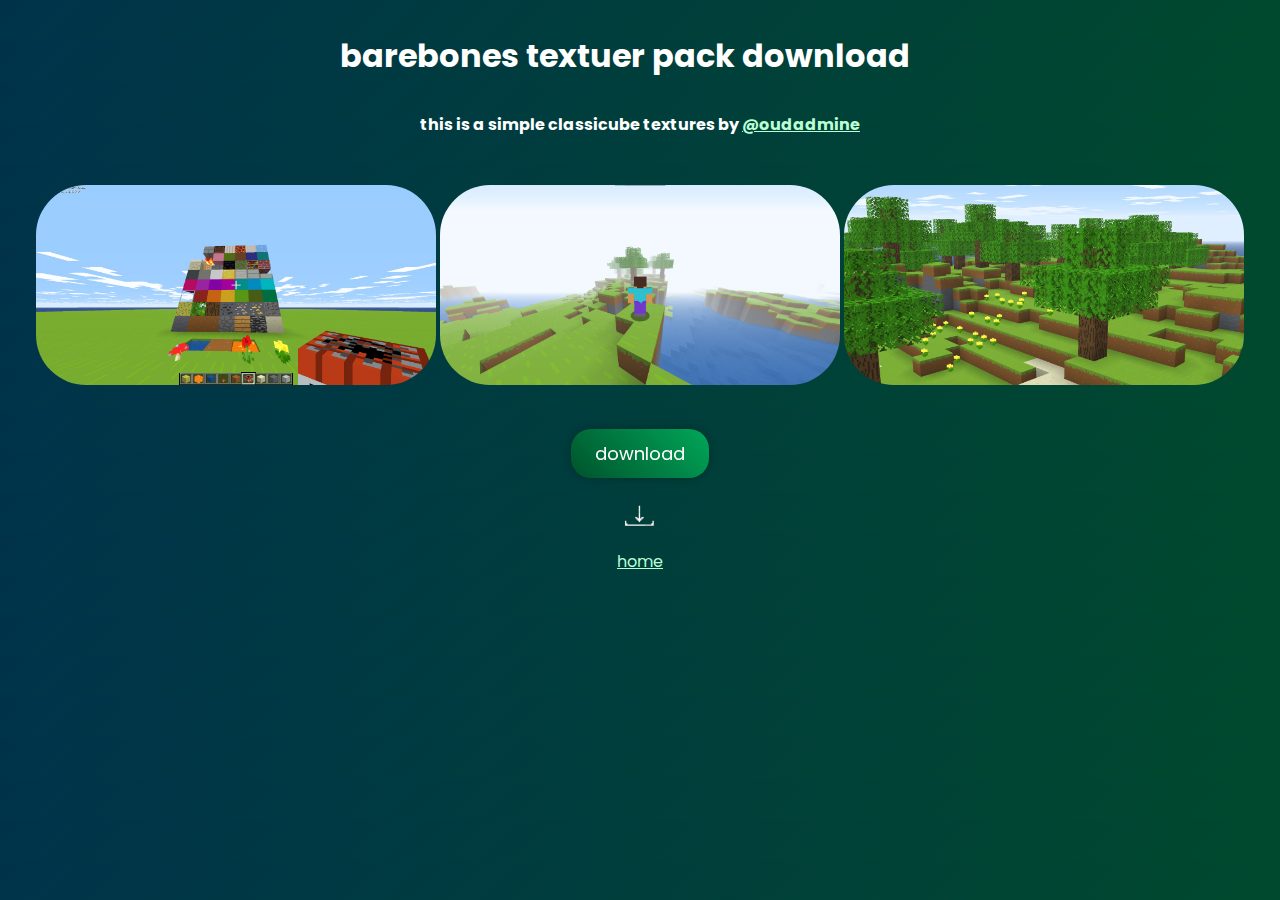
<file: download.html>
<!DOCTYPE html>
<html>
<head>

 <meta charset="UTF-8"/>
    <meta name="viewport" content="width=device-width, initial-scale=1.0" />
         <meta name="descripion" content="OudadoGames website"/>
    <link rel="stylesheet" href="styles.css" />
<title>OudadoGames-download</title>
<font color="white">
</head>
<header align="center"><h1 align="center" color="white"><p></p><font class="down">________</font>barebones textuer pack download</h1></header>
<body align="center">
    <h4> this is a simple classicube textures by <a class="bott" href="https://discord.gg/9TKRnU8Z">@oudadmine</a></h4>


<h1 class="down">...</h1>


<img class="imgg" src="assets/imgs/blox.jpg" alt="blox" width="400" height="200">
<img class="imgg" src="assets/imgs/f5.jpg" alt="blox" width="400" height="200">
<img class="imgg" src="assets/imgs/see.jpg" alt="blox" width="400" height="200">

<h1 class="down">...</h1>


     <ul><a align="center" class="cv" href="assets/files/bare_bones.zip">download </a></ul>
     <ul class="down">...</ul>
<ul><img src="assets/imgs/download.png" width="50" height="50"></ul>

<a class="bott" href="index.html"><u>home</u></a>

</font>

</body>





</html>
</file>
<file: styles.css>
@import url("https://fonts.googleapis.com/css2?family=Poppins:wght@700&display=swap");


.moving-text {
    display: inline-block;
    position: relative;
    animation: slide 2s infinite alternate ease-in-out;
    color: #eeeeee44;
}

  @keyframes slide {
    0%   { left: 0;}
    50% { right: 1000px;}
    100% { left: 100px;}
}


.oudad{
color: #00ffc84b;
}
body {
  height: 1vh;
  margin: 10;
  background: linear-gradient(135deg, #00334b, #00492d);
  transition: background 1s ease;
}


header:hover {
  transform: scale(1.1);
  box-shadow: 0 0 20px rgba(0, 172, 120, 0.8);
    transition: box-shadow 1s ;
    transition: transform 0.2s ;
}


.gg:hover {
  transform: scale(1.1);
  box-shadow: 0 0 20px rgba(0, 172, 120, 0.8);
    transition: box-shadow 1s ;
    transition: transform 0.2s ;
}




.bott {
color: #b9ffd4;
}

* {
  margin: 0;
  padding: 0;
  box-sizing: border-box;
  scroll-behavior: smooth;
  font-family: "Poppins", serif;
}
    img {
      transition: transform 0.2s ease;
        cursor: pointer;
     
}



    img:active {
      transform: scale(1.5) ;
        cursor: pointer;
      
}
header {
  display: flex;
  justify-content: space-between;
  align-items: center;
  margin: 2rem auto;
  max-width: 1000px;
  transition: box-shadow 0.2s;
  border-radius: 20px;
  border-width: 100cm;
  box-sizing: calc(100);
   background-attachment: scroll;
  
}

.imgg {
    border-radius: 50px;
    transition: border-radius 1s;


    
}

.imgg:hover {
  transform: scale(1);
  box-shadow: 0 0 20px rgba(0, 172, 120, 0.8);

}


.con li img {
  width:  50px;
  height: 50px;
  object-fit: contain;
  transition: transform 0.2s;
  transform: scale(1);
}

.down {
color: #ffffff00;

}
.con{
   color: #b9ffd4;
   border-radius: 100px;
transform: scale(1);
   }
.con:hover {
  transform: scale(1);
  box-shadow: 0 0 20px rgba(0, 172, 120, 0.8);
  transition: box-shadow 0.5s;
}
header {
  position: sticky;
  top: 0;
 transition: transform 0.2s;
  z-index: 1000;
   background-attachment: scroll;
}

.navigation ul {
  display: flex;
  list-style-type: none;
  gap: 2rem;
}

.navigation a {
  text-decoration: none;
  color: #eeeeee;
}

.navigation a:hover {
  color: #00adb5;
}

hr {
  opacity: 10%;
}

.hero {
  display: flex;
  justify-content: space-between;
  align-items: center;
  margin: 5rem auto;
  max-width: 1200px;
}
.arrow {
  position: absolute;
  transform: translateX(-5.5rem) translateY(1.5rem);
}

.heroSub {
  display: flex;
  flex-direction: column;
  gap: 0.5rem;
}

.name {
  font-size: 3rem;
  color: #eeeeee;
}

.title {
  font-size: 4rem;
  color: #00ffb3;
}
.heroBtns {
  display: flex;
  gap: 1rem;
  margin-top: 1.5rem;
}
.hireMe {
  background-color: #00adb5;
  color: #eeeeee;
  border-radius: 24px;
  text-decoration: none;
  padding: 0.5rem 1.5rem;
  text-shadow: 0px 4px 4px rgba(0, 0, 0, 0.5);
}
.cv {
  background-color: #00532c;
  color: #aaf3ae;
  border-radius: 100px;
  text-decoration: none;
  padding: 0.5rem 1.5rem;
  text-shadow: 100;
  display: center;
  align-items: center;
  gap: 0.5rem;
  backdrop-filter: blur(4px);
  width: 200px;
  height: 200px;
  object-fit: contain;
  transition: transform 0.2s;
   padding: 12px 24px;
  font-size: 18px;
  border: none;
  border-radius: 20px;
  background: linear-gradient(45deg, #00532c, #00a759);
  color: white;
  cursor: pointer;
  transition: transform 0.3s ease, box-shadow 0.3s ease;
  box-shadow: 0 0 10px rgba(0, 0, 0, 0.281);
  position: relative;
  overflow: hidden;
 
}
@keyframes .cv {
  0% {
    transform: translateX(-100%) rotate(45deg);
}
  100% {
    transform: translateX(100%) rotate(45deg);
}
}

.cv:hover {
  transform: scale(1.1);
  box-shadow: 0 0 20px rgba(0, 172, 120, 0.8);
}

.works:hover {
  box-shadow: 0 0 20px rgba(0, 172, 120, 0.8);
   transition: box-shadow 1s;
}


.cv:active {
      transform: scale(1.5)
}

.cv li :hover {
  transform: rotate(-10deg) scale(1.5);
}

.aboutMe {
  display: flex;
  justify-content: space-between;
  align-items: center;
  margin: 5rem auto;
  max-width: 1200px;
  gap: 10rem;
}
.textContainer {
  display: flex;
  flex-direction: column;
}
.textTitle {
  display: flex;
  align-items: center;
  gap: 5px;
  font-size: 2rem;
}
.aboutName {
  color: #eeeeee;
}
.aboutTitle {
  color: #00ffc8;
}
.aboutMeParagraf {
  text-align: justify;
  color: rgb(255, 255, 255);
}
.worksContainer {
  display: flex;
  flex-direction: column;
  justify-content: space-around;
  align-items: left;
  margin: 5rem auto;
  max-width: 1200px;
}

.projectTitle {
  display: flex;
  align-items: center;
  justify-content: left;
  gap: 5px;
  font-size: 2rem;
}
.works ul {
  display: flex;
  list-style-type: none;
  align-items: center;
  justify-content: space-between;
}
.works li {
  border-radius: 16px;
  background-color: rgba(0, 41, 34, 0.164);
  backdrop-filter: blur(4px);
  padding: 1rem 4rem;
      border-radius: 20px;
}
.works li img {
  width: 200px;
  height: 200px;
  object-fit: contain;
  transition: transform 0.2s;
}
.works li :hover {
  transform: rotate(-10deg) scale(1.5);
      border-radius: 20px;
}

.contactContainer {
  display: flex;
  flex-direction: column;
  align-items: center;
  justify-content: space-around;
  gap: 2rem;
  margin: 2rem auto;
  max-width: 1200px;
}
.contactTitle {
  display: flex;
  align-items: center;
  justify-content: center;
  gap: 5px;
  margin-bottom: 10px;
  font-size: 2rem;
}
.contact {
  display: flex;
  align-items: center;
  justify-content: center;
  margin-right: 5rem;
  gap: 20rem;
}
.contact h3,
.contact a {
  color: #eeeeee;
  text-decoration: none;
}
.emailAndPhone {
  display: flex;
  align-items: center;
  justify-content: center;
  gap: 5px;
}

.socialMedia {
  display: flex;
  align-items: center;
  justify-content: center;
  gap: 3rem;
}
.socialMedia a {
  display: flex;
  align-items: center;
  justify-content: center;
  border-radius: 50px;
  background-color: rgba(57, 62, 70, 0.5);
  backdrop-filter: blur(4px);
  padding: 1rem;
}
.socialMedia img {
  width: 24px;
  height: 24px;
}

footer {
  color: #eeeeee;
  padding: 2rem;
  text-align: center;
    color: white;
    padding: 20px;
    text-align: center;
    overflow: hidden;
    position: relative;
}

@media (max-width: 1023px) {
  header {
    margin-left: 1rem;
    margin-right: 1rem;
  }
  .hero {
    flex-direction: column;
    align-items: center;
    gap: 2rem;
  }
  .heroImg {
    width: 400px;
  }
  .name,
  .title {
    font-size: 2rem;
  }
  .arrow {
    display: none;
  }
  .aboutMe {
    flex-direction: column-reverse;
    align-items: center;
    gap: 2rem;
  }
  .textContainer {
    align-items: center;
    margin: 0rem 5rem;
    gap: 1rem;
  }
  .aboutName,
  .aboutTitle {
    font-size: 2rem;
  }
  .light {
    width: 60px;
  }
  .aboutMeImg {
    width: 400px;
  }
  .works {
    padding: 0;
  }
  .worksContainer {
    padding: 5rem 0rem;
    gap: 3rem;
  }
  .projectTitle {
    margin-left: 1rem;
  }
  .works ul {
    flex-direction: column;
    gap: 1rem;
  }
  .contactContainer {
    margin: 10rem 5rem;
    gap: 2rem;
     align-items: center;
  }
  .contact {
    flex-direction: column;
    gap: 1rem;
    margin-right: 0;
     align-items: center;
  }
}
</file>
